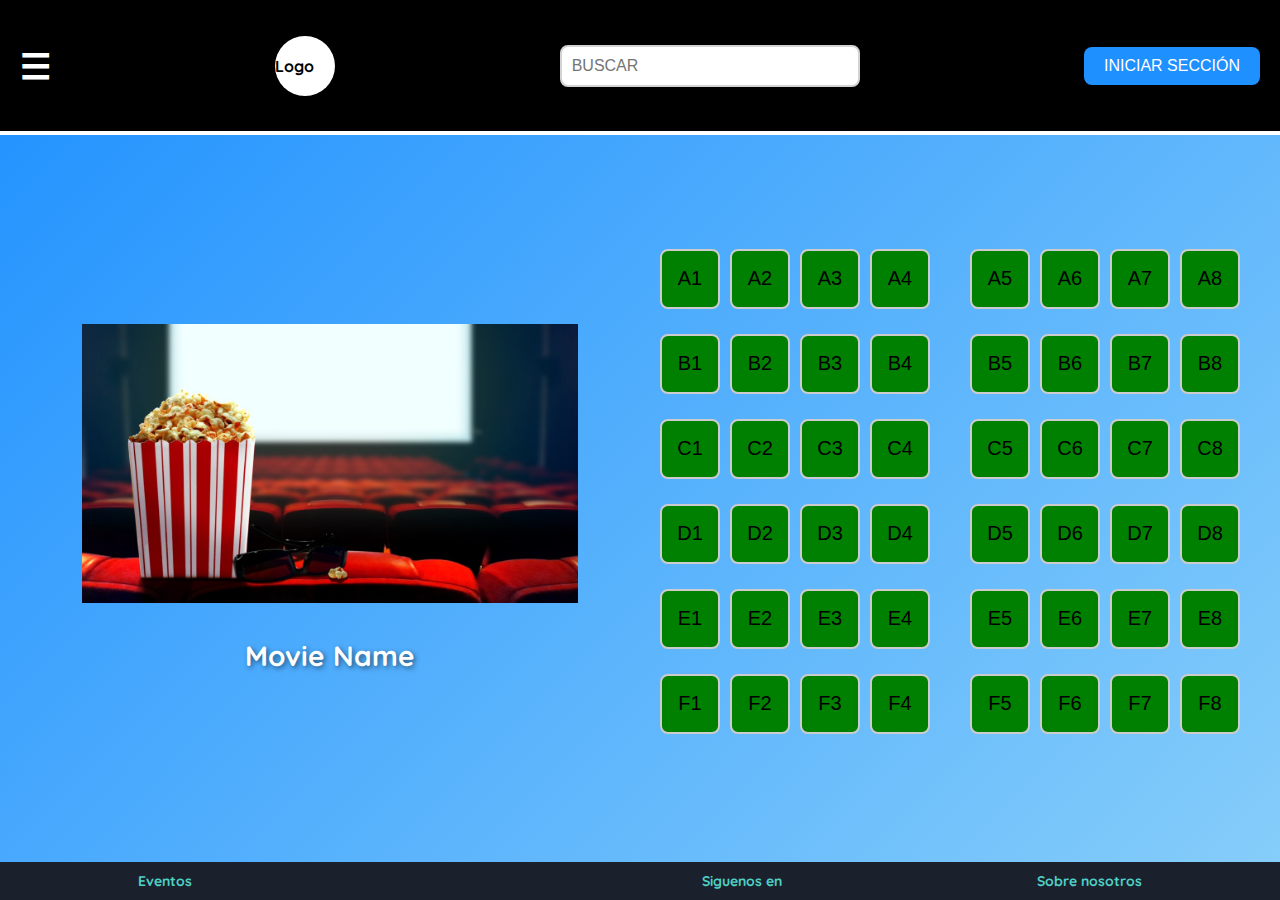
<file: Html/asiento.html>
<!DOCTYPE html>
<html lang="en">

<head>
    <meta charset="UTF-8" />
    <meta name="viewport" content="width=device-width, initial-scale=1.0" />
    <title>CINEMA/ASIENTO</title>
    <link rel="stylesheet" href="../css/style-asiento.css" />

    <link href="https://fonts.googleapis.com/css2?family=Quicksand:wght@300..700&display=swap" rel="stylesheet" />
    <link rel="stylesheet" href="https://cdnjs.cloudflare.com/ajax/libs/font-awesome/6.6.0/css/all.min.css"
        integrity="sha512-Kc323vGBEqzTmouAECnVceyQqyqdsSiqLQISBL29aUW4U/M7pSPA/gEUZQqv1cwx4OnYxTxve5UMg5GT6L4JJg=="
        crossorigin="anonymous" referrerpolicy="no-referrer" />
</head>

<body>
    <!-- HEADER  -->
    <header>
        <nav class="nav-menu">
            <div class="activar-menu">
                <label class="icon-menu" for="activar-menu">☰</label>
            </div>
        </nav>
        <div class="nav-logo">
            <span class="logo">Logo<span />
        </div>
        <nav class="nav-buscar">
            <input type="text" placeholder="BUSCAR">
        </nav>
        <div class="nav-login">
            <nav class="nav-login">
                <button>INICIAR SECCIÓN</button>
            </nav>
    </header>
    <!-- HEADER  -->

    <!-- MENU LATERAL -->
    <input type="checkbox" id="activar-menu">
    <div class="container-menu">
        <div class="cont-menu">
            <nav>
                <a href="index.html">Página Principal</a>
                <a href="#">Selección de Película</a>
                <a href="asiento.html">Selección de Asiento</a>
                <a href="#">Contacto</a>
            </nav>
            <!-- Botón de cierre del menú -->
            <label for="activar-menu" class="desactivar-menu">✖</label>
        </div>
    </div>
    <!-- FONDO OSCURO CUANDO EL MENÚ ESTÁ ACTIVO -->
    <div class="menu-overlay"></div>
    <!-- MENU LATERAL  -->

    <!-- BODY -->
    <div class="container">
        <div class="poster-section">
            <img src="../IMG/fondo.jpg" alt="Poster de la peli" class="poster">
            <h2 class="movie-title">Movie Name</h2>
        </div>
        <div class="seating-section">
            <div>
                <div class="seat-row">
                    <button class="seat">a1</button>
                    <button class="seat">a2</button>
                    <button class="seat">a3</button>
                    <button class="seat">a4</button>
                </div>
                <div class="seat-row">
                    <button class="seat">b1</button>
                    <button class="seat">b2</button>
                    <button class="seat">b3</button>
                    <button class="seat">b4</button>
                </div>
                <div class="seat-row">
                    <button class="seat">c1</button>
                    <button class="seat">c2</button>
                    <button class="seat">c3</button>
                    <button class="seat">c4</button>
                </div>
                <div class="seat-row">
                    <button class="seat">d1</button>
                    <button class="seat">d2</button>
                    <button class="seat">d3</button>
                    <button class="seat">d4</button>
                </div>
                <div class="seat-row">
                    <button class="seat">e1</button>
                    <button class="seat">e2</button>
                    <button class="seat">e3</button>
                    <button class="seat">e4</button>
                </div>
                <div class="seat-row">
                    <button class="seat">f1</button>
                    <button class="seat">f2</button>
                    <button class="seat">f3</button>
                    <button class="seat">f4</button>
                </div>
            </div>
            <div>
                <div class="seat-row">
                    <button class="seat">a5</button>
                    <button class="seat">a6</button>
                    <button class="seat">a7</button>
                    <button class="seat">a8</button>
                </div>
                <div class="seat-row">
                    <button class="seat">b5</button>
                    <button class="seat">b6</button>
                    <button class="seat">b7</button>
                    <button class="seat">b8</button>
                </div>
                <div class="seat-row">
                    <button class="seat">c5</button>
                    <button class="seat">c6</button>
                    <button class="seat">c7</button>
                    <button class="seat">c8</button>
                </div>
                <div class="seat-row">
                    <button class="seat">d5</button>
                    <button class="seat">d6</button>
                    <button class="seat">d7</button>
                    <button class="seat">d8</button>
                </div>
                <div class="seat-row">
                    <button class="seat">e5</button>
                    <button class="seat">e6</button>
                    <button class="seat">e7</button>
                    <button class="seat">e8</button>
                </div>
                <div class="seat-row">
                    <button class="seat">f5</button>
                    <button class="seat">f6</button>
                    <button class="seat">f7</button>
                    <button class="seat">f8</button>
                </div>
            </div>
        </div>
    </div>
    <!-- BODY -->

    <!-- FOOTER  -->
    <footer>
        <a href="#">Eventos</a>
        <p>
        </p>
        <a href="#">Siguenos en </a>
        <a href="#">Sobre nosotros</a>
    </footer>
    <!-- FOOTER  -->

    <script src="../js/app-asiento.js"></script>

</body>

</html>
</file>
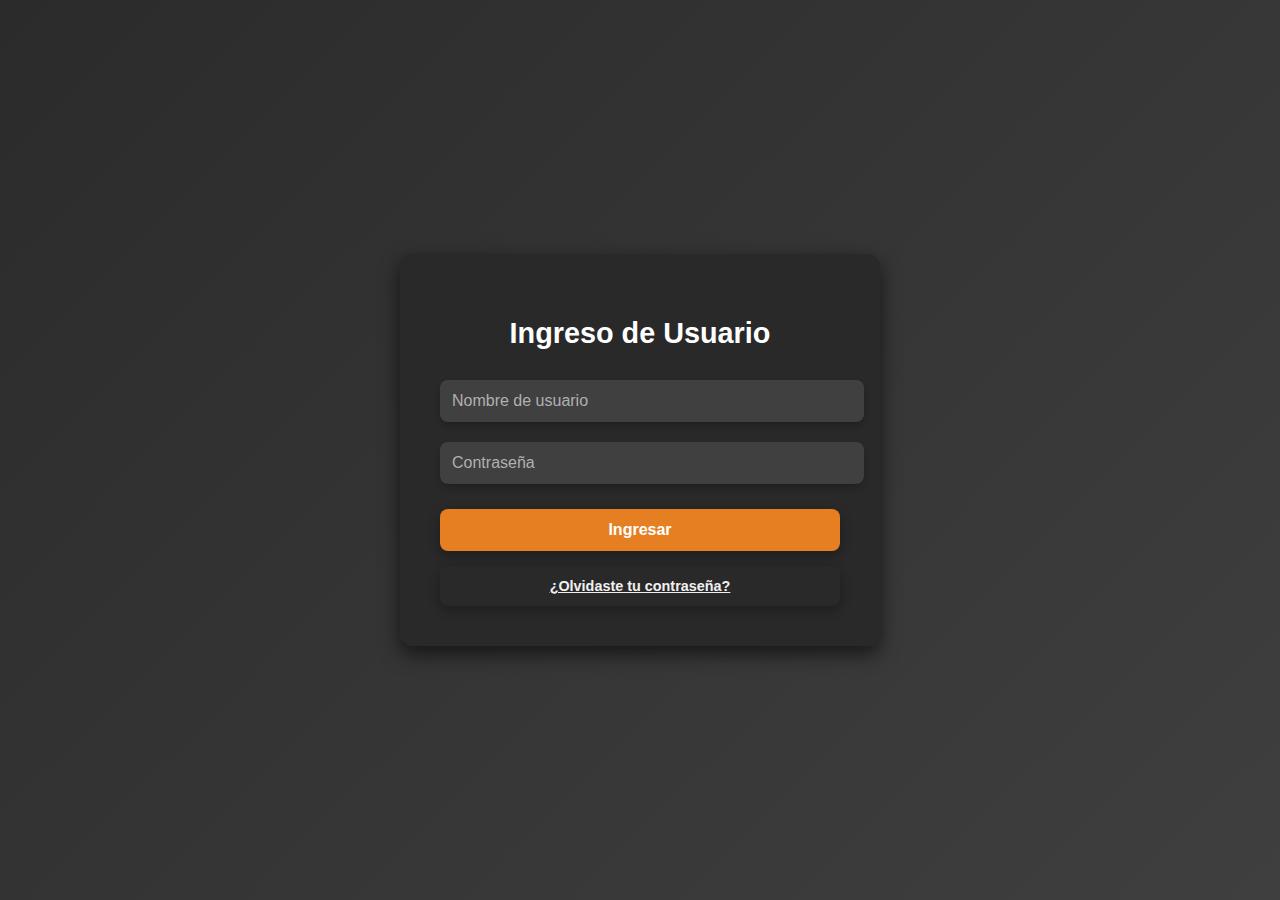
<file: Html/Ingreso.html>
<!DOCTYPE html>
<html lang="es">
<head>
  <meta charset="UTF-8">
  <meta name="viewport" content="width=device-width, initial-scale=1.0">
  <title>Ingreso de Usuario - Cine</title>
  <link rel="stylesheet" href="../css/Formularios-ing-registro.css"> <!-- Conectar el CSS -->
</head>

<body>
  <div class="form-container">
    <h2>Ingreso de Usuario</h2>
    <form id="loginForm">
      <div class="input-box">
        <input type="text" id="loginUsuario" placeholder="Nombre de usuario" required>
      </div>
      <div class="input-box">
        <input type="password" id="loginPassword" placeholder="Contraseña" required>
      </div>
      <button type="submit">Ingresar</button>
    </form>
    <button id="recuperarPassword">¿Olvidaste tu contraseña?</button>
  </div>

  <script src="../js/ingreso.js"></script>

</html>
</file>
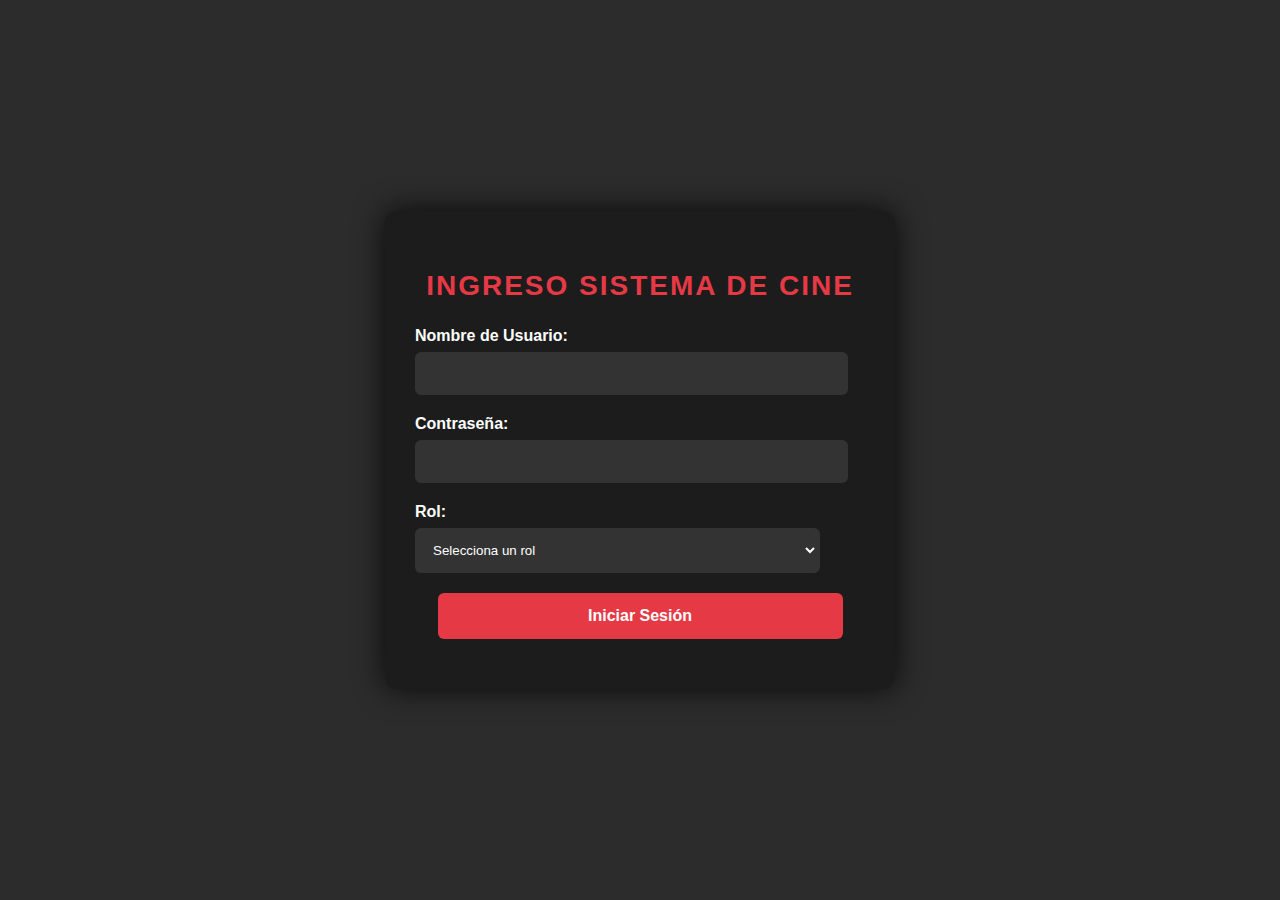
<file: Html/Login.html>
<!DOCTYPE html>
<html lang="es">

<head>
    <meta charset="UTF-8">
    <meta name="viewport" content="width=device-width, initial-scale=1.0">
    <title>Login - Cine</title>
    <link rel="stylesheet" href="../css/Login.css">
</head>

<body>
    <div class="container">
        <h1>Ingreso Sistema de Cine</h1>
        <form id="loginForm">
            <div class="input-group">
                <label for="username">Nombre de Usuario:</label>
                <input type="text" id="username" required>
            </div>
            <div class="input-group">
                <label for="password">Contraseña:</label>
                <input type="password" id="password" required>
            </div>
            <div class="input-group">
                <label for="role">Rol:</label>
                <select id="role" required>
                    <option value="">Selecciona un rol</option>
                    <option value="user">Usuario</option>
                    <option value="admin">Administrador</option>
                    <option value="worker">Trabajador</option>
                </select>
            </div>
            <button type="submit">Iniciar Sesión</button>
            <div id="message" class="error-message"></div>
        </form>
    </div>

    <script src="../js/Login.js"></script>
</body>

</html>
</file>
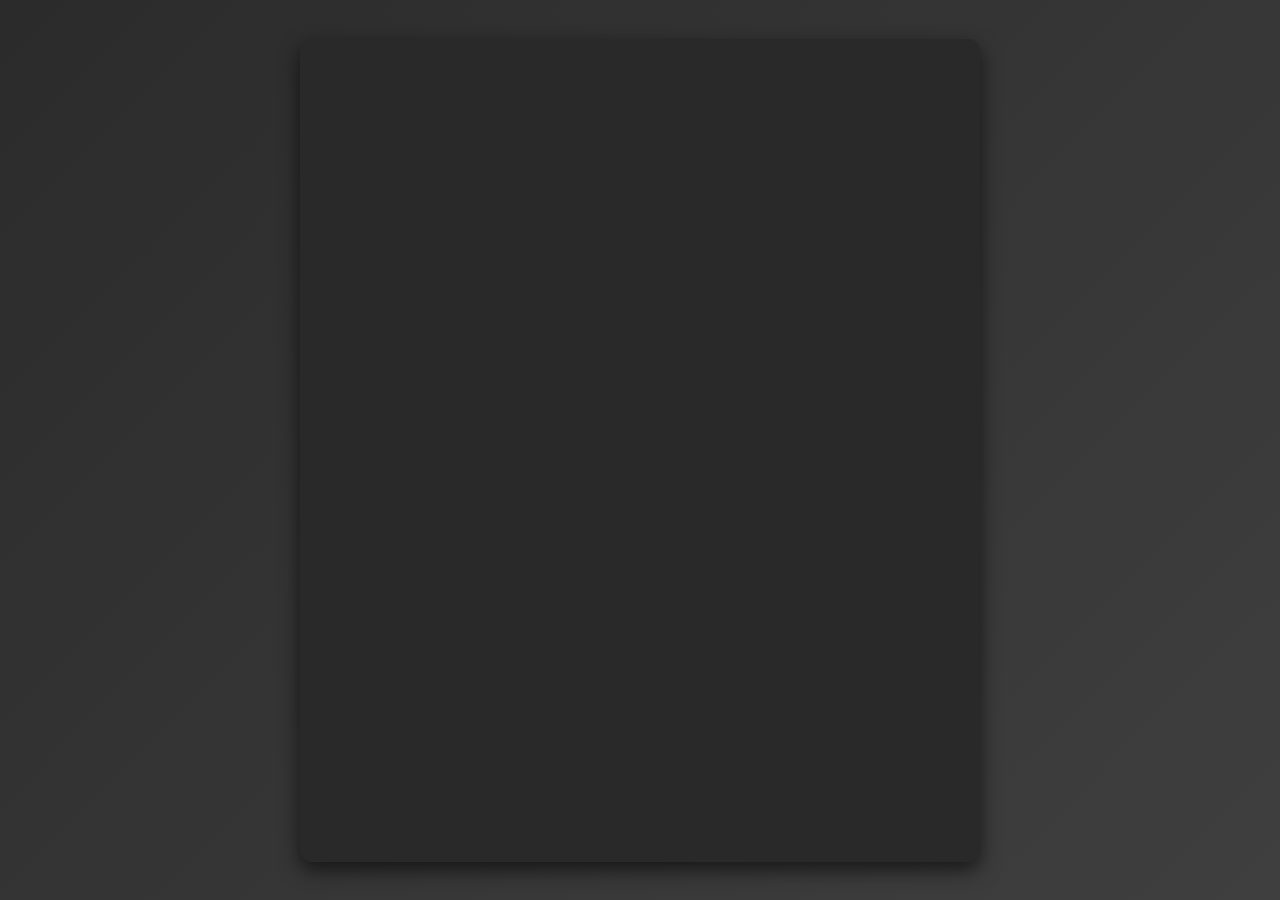
<file: Html/Registro.html>
<!DOCTYPE html>
<html lang="en">

<head>
  <meta charset="UTF-8">
  <meta name="viewport" content="width=device-width, initial-scale=1.0">
  <link rel="stylesheet" href="../css/Formularios-ing-registro.css" />
  <title>Document</title>
</head>

<body>
  <form id="form-registro" onsubmit="registrarUsuario(); return false;">
    <label>Nombres: <input type="text" id="nombres" required></label>
    <label>Apellidos: <input type="text" id="apellidos" required></label>
    <label>Usuario: <input type="text" id="usuario" required></label>
    <label>Correo electrónico: <input type="email" id="correo" required></label>
    <label>Teléfono: <input type="tel" id="telefono" required></label>
    <label>Contraseña: <input type="password" id="contrasena" required></label>
    <label>Edad: <input type="number" id="edad" required></label>
    <label>Sexo:
      <select id="sexo" required>
        <option value="">Selecciona</option>
        <option value="Masculino">Masculino</option>
        <option value="Femenino">Femenino</option>
      </select>
    </label>
    <label>Correo de recuperación: <input type="email" id="correoRecuperacion" required></label>
    <button type="submit">Registrarse</button>
  </form>
  <js href="../js/Registro.js"></js>
</body>

</html>
</file>
<file: css/Formularios-ing-registro.css>
/* Estilos generales */
body {
  margin: 0;
  padding: 0;
  font-family: 'Poppins', sans-serif;
  background: linear-gradient(135deg, #2b2b2b, #3f3f3f);
  color: #fff;
  display: flex;
  justify-content: center;
  align-items: center;
  min-height: 100vh;
}

h2 {
  color: #fff;
  font-size: 1.8rem;
  margin-bottom: 20px;
}

/* Formulario de Ingreso - No modificar */
.form-container {
  background: #292929;
  padding: 40px;
  border-radius: 12px;
  box-shadow: 0px 8px 20px rgba(0, 0, 0, 0.6);
  max-width: 400px;
  width: 100%;
  text-align: center;
  animation: fadeIn 0.5s ease-in-out;
}

@keyframes fadeIn {
  0% {
    opacity: 0;
    transform: scale(0.95);
  }

  100% {
    opacity: 1;
    transform: scale(1);
  }
}

input,
select {
  width: 100%;
  padding: 12px;
  margin: 10px 0;
  background-color: #404040;
  border: none;
  color: #f0f0f0;
  border-radius: 8px;
  font-size: 1rem;
  transition: all 0.3s ease;
  box-shadow: 0px 4px 6px rgba(0, 0, 0, 0.2);
}

input::placeholder,
select {
  color: #b0b0b0;
}

input:focus,
select:focus {
  background-color: #4c4c4c;
  box-shadow: 0px 4px 12px rgba(0, 0, 0, 0.3);
  outline: none;
}

button {
  width: 100%;
  padding: 12px;
  margin-top: 15px;
  background-color: #e67e22;
  border: none;
  color: #fff;
  font-size: 1rem;
  font-weight: bold;
  cursor: pointer;
  border-radius: 8px;
  transition: background-color 0.3s ease, transform 0.2s ease;
  box-shadow: 0px 4px 12px rgba(0, 0, 0, 0.3);
}

button:hover {
  background-color: #d35400;
  transform: translateY(-3px);
}

#recuperarPassword {
  margin-top: 15px;
  background-color: transparent;
  color: #f0f0f0;
  border: none;
  cursor: pointer;
  font-size: 0.9rem;
  text-decoration: underline;
  transition: color 0.3s ease;
}

#recuperarPassword:hover {
  color: #e67e22;
}

/* Estilos para el formulario de registro con animaciones */
#form-registro {
  background: #292929;
  padding: 40px;
  border-radius: 12px;
  box-shadow: 0px 8px 20px rgba(0, 0, 0, 0.6);
  max-width: 600px;
  width: 100%;
  text-align: center;
  animation: slideUp 0.6s ease-in-out;
  display: grid;
  grid-template-columns: 1fr 1fr;
  gap: 15px 25px;
}

@keyframes slideUp {
  0% {
    opacity: 0;
    transform: translateY(20px);
  }

  100% {
    opacity: 1;
    transform: translateY(0);
  }
}

#form-registro label {
  text-align: left;
  color: #b3b3b3;
  font-size: 0.85rem;
  opacity: 0;
  animation: fadeInLabel 0.8s ease-in-out forwards;
}

@keyframes fadeInLabel {
  0% {
    opacity: 0;
    transform: translateY(10px);
  }

  100% {
    opacity: 1;
    transform: translateY(0);
  }
}

#form-registro input,
#form-registro select {
  width: 100%;
  padding: 10px;
  background-color: #404040;
  border: none;
  color: #f0f0f0;
  border-radius: 6px;
  font-size: 0.9rem;
  transition: all 0.3s ease;
  box-shadow: 0px 3px 5px rgba(0, 0, 0, 0.2);
  margin-bottom: 10px;
  opacity: 0;
  animation: fadeInInput 1s ease-in-out forwards;
}

@keyframes fadeInInput {
  0% {
    opacity: 0;
    transform: translateY(15px);
  }

  100% {
    opacity: 1;
    transform: translateY(0);
  }
}

#form-registro label:nth-child(1),
#form-registro label:nth-child(2) {
  grid-column: span 1;
}

#form-registro label:nth-child(3),
#form-registro label:nth-child(4),
#form-registro label:nth-child(5),
#form-registro label:nth-child(6),
#form-registro label:nth-child(7),
#form-registro label:nth-child(8),
#form-registro label:nth-child(9) {
  grid-column: span 2;
}

#form-registro button {
  grid-column: span 2;
  padding: 10px;
  margin-top: 15px;
  background-color: #2ecc71;
  border: none;
  color: #fff;
  font-size: 1rem;
  font-weight: bold;
  cursor: pointer;
  border-radius: 6px;
  transition: background-color 0.3s ease, transform 0.2s ease;
  box-shadow: 0px 4px 12px rgba(0, 0, 0, 0.3);
  opacity: 0;
  animation: fadeInButton 1.2s ease-in-out forwards;
}

@keyframes fadeInButton {
  0% {
    opacity: 0;
    transform: translateY(15px);
  }

  100% {
    opacity: 1;
    transform: translateY(0);
  }
}

#form-registro button:hover {
  background-color: #27ae60;
  transform: translateY(-3px);
}

@media (max-width: 768px) {
  #form-registro {
    grid-template-columns: 1fr;
  }

  #form-registro button {
    grid-column: span 1;
  }
}
</file>
<file: css/Login.css>
body {
    font-family: 'Arial', sans-serif;
    background-color: #2c2c2c;
    color: white;
    display: flex;
    justify-content: center;
    align-items: center;
    height: 100vh;
    margin: 0;
    overflow: hidden;
}

.container {
    background-color: #1c1c1c;
    padding: 40px 30px;
    border-radius: 12px;
    box-shadow: 0 0 30px rgba(0, 0, 0, 0.8);
    width: 90%;
    max-width: 450px;
    text-align: center;
    position: relative;
    overflow: hidden;
    animation: slideIn 0.5s ease-out forwards;
}

@keyframes slideIn {
    from {
        transform: translateY(-50%);
        opacity: 0;
    }

    to {
        transform: translateY(0);
        opacity: 1;
    }
}

h1 {
    color: #e63946;
    margin-bottom: 25px;
    font-size: 28px;
    text-transform: uppercase;
    letter-spacing: 2px;
    transition: transform 0.3s, color 0.3s;
}

h1:hover {
    transform: scale(1.05);
    color: #ff6b6b;
    /* Cambio de color al pasar el cursor */
}

.input-group {
    margin-bottom: 20px;
    text-align: left;
    position: relative;
}

label {
    display: block;
    margin-bottom: 7px;
    font-weight: bold;
    color: #ffffff;
    transition: color 0.3s;
}

label:hover {
    color: #e63946;
    /* Color al pasar el cursor sobre la etiqueta */
}

input[type="text"],
input[type="password"],
select {
    width: 90%;
    padding: 12px;
    border: 2px solid transparent;
    border-radius: 6px;
    background-color: #333;
    color: white;
    transition: background-color 0.3s, border-color 0.3s, transform 0.3s;
    /* Agregado transform */
}

input[type="text"]:focus,
input[type="password"]:focus,
select:focus {
    background-color: #444;
    border-color: #e63946;
    outline: none;
    transform: scale(1.02);
    /* Agrandar ligeramente al enfocar */
}

button {
    background-color: #e63946;
    color: white;
    border: none;
    padding: 14px;
    border-radius: 6px;
    cursor: pointer;
    width: 90%;
    font-weight: bold;
    font-size: 16px;
    transition: background-color 0.3s, transform 0.2s, box-shadow 0.3s, filter 0.3s;
    /* Agregado filter */
}

button:hover {
    background-color: #d62839;
    transform: translateY(-2px) scale(1.05);
    /* Mover y escalar al pasar el cursor */
    box-shadow: 0 4px 20px rgba(0, 0, 0, 0.5);
    filter: brightness(1.1);
    /* Aumentar brillo al pasar el cursor */
}

.toggle-password {
    background-color: transparent;
    border: none;
    color: white;
    cursor: pointer;
    margin-top: 10px;
    transition: color 0.3s, transform 0.3s;
}

.toggle-password:hover {
    color: #e63946;
    transform: scale(1.1);
}

.error-message {
    color: #ff3860;
    margin-top: 10px;
    font-size: 14px;
    animation: fadeIn 0.5s, shake 0.5s;
    /* Agregada animación de sacudida */
}

@keyframes fadeIn {
    from {
        opacity: 0;
    }

    to {
        opacity: 1;
    }
}

@keyframes shake {
    0% {
        transform: translateX(0);
    }

    25% {
        transform: translateX(-5px);
    }

    50% {
        transform: translateX(5px);
    }

    75% {
        transform: translateX(-5px);
    }

    100% {
        transform: translateX(0);
    }
}

@media (max-width: 600px) {
    h1 {
        font-size: 24px;
    }

    .container {
        padding: 30px;
    }

    button {
        padding: 12px;
    }

    .input-group {
        margin-bottom: 15px;
    }
}
</file>
<file: css/style-asiento.css>
/* RESET GENERAL */
* {
  margin: 0;
  padding: 0;
  box-sizing: border-box;
}

body {
  font-family: "Quicksand", sans-serif;
  font-weight: 800;
  display: flex;
  flex-direction: column;
  justify-content: space-between;
  min-height: 100vh;
  background: linear-gradient(135deg, #1e90ff, #87cefa);
  /* Fondo mejorado con gradiente */
}

/* HEADER */
header {
  display: flex;
  justify-content: space-between;
  align-items: center;
  height: 15vh;
  width: 100%;
  background-color: #2f2f2f;
  /* Fondo oscuro para un mejor contraste */
  padding: 0 20px;
  border-bottom: 2px solid #f0f0f0;
  /* Línea en el borde inferior */
}

/* NAVEGACIÓN Y LOGO */
.nav-menu,
.nav-logo,
.nav-buscar,
.nav-login {
  display: flex;
  align-items: center;
}

.nav-menu {
  gap: 20px;
}

.icon-menu {
  font-size: 35px;
  color: white;
  cursor: pointer;
  transition: color 0.3s ease;
}

.icon-menu:hover {
  color: #87cefa;
}

.nav-logo {
  background-color: white;
  height: 60px;
  width: 60px;
  border-radius: 50%;
}

.nav-buscar input {
  padding: 10px;
  width: 100%;
  /* Ajustado el largo del input */
  border-radius: 8px;
  border: 2px solid lightgray;
  font-size: 18px;
  /* Texto más grande */
}

.nav-login button {
  padding: 10px 20px;
  background-color: #1e90ff;
  color: white;
  border: none;
  border-radius: 8px;
  font-size: 16px;
  cursor: pointer;
  transition: background-color 0.3s ease;
}

.nav-login button:hover {
  background-color: #104e8b;
}

/* CONTENEDOR PRINCIPAL */
.container {
  display: flex;
  justify-content: center;
  align-items: center;
  flex-grow: 1;
  width: 100%;
  padding: 50px;
  /* Espaciado para que el contenido no esté pegado al borde */
}

/* MENÚ LATERAL */

/* Ocultar checkbox */
#activar-menu {
  display: none;
}

/* Fondo oscuro cuando el menú esté activo */
.menu-overlay {
  position: fixed;
  top: 0;
  left: 0;
  width: 100%;
  height: 100vh;
  background-color: rgba(0, 0, 0, 0.6);
  opacity: 0;
  visibility: hidden;
  transition: opacity 0.5s ease;
  z-index: 998;
}

#activar-menu:checked~.menu-overlay {
  opacity: 1;
  visibility: visible;
  color:#4fd1c5;
}

/* Estilo del contenedor del menú */
.container-menu {
  position: fixed;
  width: 300px;
  height: 100vh;
  top: 0;
  left: 0;
  background-color: #000000;
  /* Color de fondo oscuro */
  color: #ff0000;
  /* Color de texto */
  transition: transform 0.5s ease, opacity 0.5s ease;
  transform: translateX(-100%);
  opacity: 0;
  z-index: 999;
  box-shadow: 5px 0 15px rgba(0, 0, 0, 0.3);
  /* Sombra del menú */
}

#activar-menu:checked~.container-menu {
  transform: translateX(0);
  opacity: 1;
}

/* Estilo de los enlaces del menú */
.container-menu nav {
  margin-top: 30px;
  display: flex;
  flex-direction: column;
  align-items: center;
}

.container-menu nav a {
  display: block;
  width: 90%;
  background-color: #333;
  color: #ffffff;
  text-decoration: none;
  padding: 15px;
  margin: 10px 0;
  border-radius: 8px;
  text-align: center;
  font-size: 18px;
  font-weight: bold;
  transition: background-color 0.3s ease, transform 0.3s ease;
}

/* Efecto al pasar el cursor por encima */
.container-menu nav a:hover {
  background-color: #87cefa;
  /* Color del hover */
  transform: scale(1.05);
  /* Efecto de agrandamiento */
  box-shadow: 0px 4px 15px rgba(0, 0, 0, 0.3);
}

.container-menu nav a:active {
  transform: scale(0.98);
  /* Efecto de presión al hacer clic */
}

/* Botón de cierre del menú */
.desactivar-menu {
  position: absolute;
  top: 20px;
  right: 20px;
  font-size: 30px;
  color: #ffffff;
  cursor: pointer;
}

.desactivar-menu:hover {
  color: #87cefa;
}

/* PÁGINA DE SELECCIÓN DE ASIENTOS */
.poster-section {
  display: flex;
  justify-content: center;
  align-items: center;
  flex-direction: column;
}

.poster-section img {
  width: 80%;
  max-width: 900px;
  height: auto;
  margin-bottom: 20px;
}
.seating-section {
  display: flex;
  justify-content: space-around;
  width: 40%;
  /* Ampliación para mejor distribución de asientos */
  align-items: center;
}

.seating-section button {
  text-transform: uppercase;
  font-size: 18px;
  /* Agrandamos el tamaño del texto */
  padding: 10px;
  /* Más espacio dentro del botón */
  margin: 5px;
  border-radius: 8px;
  background-color: #f0f0f0;
  border: 2px solid #ccc;
  cursor: pointer;
  transition: background-color 0.3s ease;
}

.seating-section button:hover {
  background-color: #d3d3d3;
}

.poster {
  width: 300px;
  /* Aumentamos el tamaño del póster */
  height: auto;
}

.movie-title {
  margin-top: 15px;
  font-size: 28px;
  color: white;
  font-weight: 900;
  text-shadow: 2px 2px 5px rgba(0, 0, 0, 0.5);
  /* Efecto de sombra en el texto */
}

.seat-row {
  display: flex;
  justify-content: center;
  margin-bottom: 15px;
}

.seat {
  width: 60px;
  /* Agrandamos el tamaño del asiento */
  height: 60px;
  margin: 10px;
  background-color: #f0f0f0;
  border: 2px solid #ccc;
  cursor: pointer;
  border-radius: 8px;
}

.seat:hover {
  background-color: #d3d3d3;
}

/* FOOTER */
/* RESET GENERAL */
* {
  margin: 0;
  padding: 0;
  box-sizing: border-box;
}

body {
  font-family: "Quicksand", sans-serif;
  font-weight: 800;
  display: flex;
  flex-direction: column;
  justify-content: space-between;
  min-height: 100vh;
  background: linear-gradient(135deg, #1e90ff, #87cefa);
  /* Fondo mejorado con gradiente */
}

/* HEADER */
header {
  display: flex;
  justify-content: space-between;
  align-items: center;
  height: 15vh;
  width: 100%;
  background-color: #000000;
  /* Fondo oscuro para un mejor contraste */
  padding: 0 20px;
  border-bottom: 4px solid white;
  /* Línea en el borde inferior */
}

/* NAVEGACIÓN Y LOGO */
.nav-menu,
.nav-logo,
.nav-buscar,
.nav-login {
  display: flex;
  align-items: center;
}

.nav-menu {
  gap: 20px;
}

.icon-menu {
  font-size: 35px;
  color: white;
  cursor: pointer;
  transition: color 0.3s ease;
}

.icon-menu:hover {
  color: #87cefa;
}

.nav-logo {
  background-color: white;
  height: 60px;
  width: 60px;
  border-radius: 50%;
}

.nav-buscar input {
  padding: 10px;
  width: 300px;
  /* Ajustado el largo del input */
  border-radius: 8px;
  border: 2px solid lightgray;
  font-size: 16px;
  /* Texto más grande */
}

.nav-login button {
  padding: 10px 20px;
  background-color: #1e90ff;
  color: white;
  border: none;
  border-radius: 8px;
  font-size: 16px;
  cursor: pointer;
  transition: background-color 0.3s ease;
}

.nav-login button:hover {
  background-color: #104e8b;
}

/* CONTENEDOR PRINCIPAL */
.container {
  display: flex;
  justify-content: center;
  align-items: center;
  flex-grow: 1;
  width: 100%;
  padding: 20px;
  /* Espaciado para que el contenido no esté pegado al borde */
}

/* MENÚ LATERAL */
#activar-menu {
  display: none;
}

.container-menu {
  position: fixed;
  width: 250px;
  height: 100vh;
  top: 0;
  left: 0;
  background-color: white;
  transition: transform 0.5s ease, opacity 0.5s ease;
  transform: translateX(-100%);
  opacity: 0;
}

#activar-menu:checked~.container-menu {
  transform: translateX(0);
  opacity: 1;
  visibility: visible;
}

/* PÁGINA DE SELECCIÓN DE ASIENTOS */
.poster-section {
  display: flex;
  justify-content: center;
  align-items: center;
  flex-direction: column;
  width: 60%;
}

.seating-section {
  display: flex;
  justify-content: space-around;
  width: 60%;
  /* Ampliación para mejor distribución de asientos */
  align-items: center;
}

.seating-section button {
  text-transform: uppercase;
  font-size: 20px;
  /* Agrandamos el tamaño del texto */
  padding: 15px;
  /* Más espacio dentro del botón */
  margin: 5px;
  border-radius: 8px;
  background-color: #f0f0f0;
  border: 2px solid #ccc;
  cursor: pointer;
  transition: background-color 0.3s ease;
}

.seating-section button:hover {
  background-color: #d3d3d3;
}

.poster {
  width: 300px;
  /* Aumentamos el tamaño del póster */
  height: auto;
}

.movie-title {
  margin-top: 15px;
  font-size: 28px;
  color: white;
  font-weight: 900;
  text-shadow: 2px 2px 5px rgba(0, 0, 0, 0.5);
  /* Efecto de sombra en el texto */
}

.seat-row {
  display: flex;
  justify-content: center;
  margin-bottom: 15px;
}

.seat {
  width: 60px;
  /* Agrandamos el tamaño del asiento */
  height: 60px;
  margin: 10px;
  background-color: #f0f0f0;
  border: 2px solid #ccc;
  cursor: pointer;
  border-radius: 8px;
}

.seat:hover {
  background-color: #d3d3d3;
}

/* FOOTER */
footer {
  display: flex;
  justify-content: space-around;
  align-items: center;
  background-color: #1a202c;
  padding: 10px;
  color: white;
  font-size: 14px;
}

footer a {
  color: #4fd1c5;
  text-decoration: none;
}

footer a:hover {
  color: #ffffff;
}
</file>
